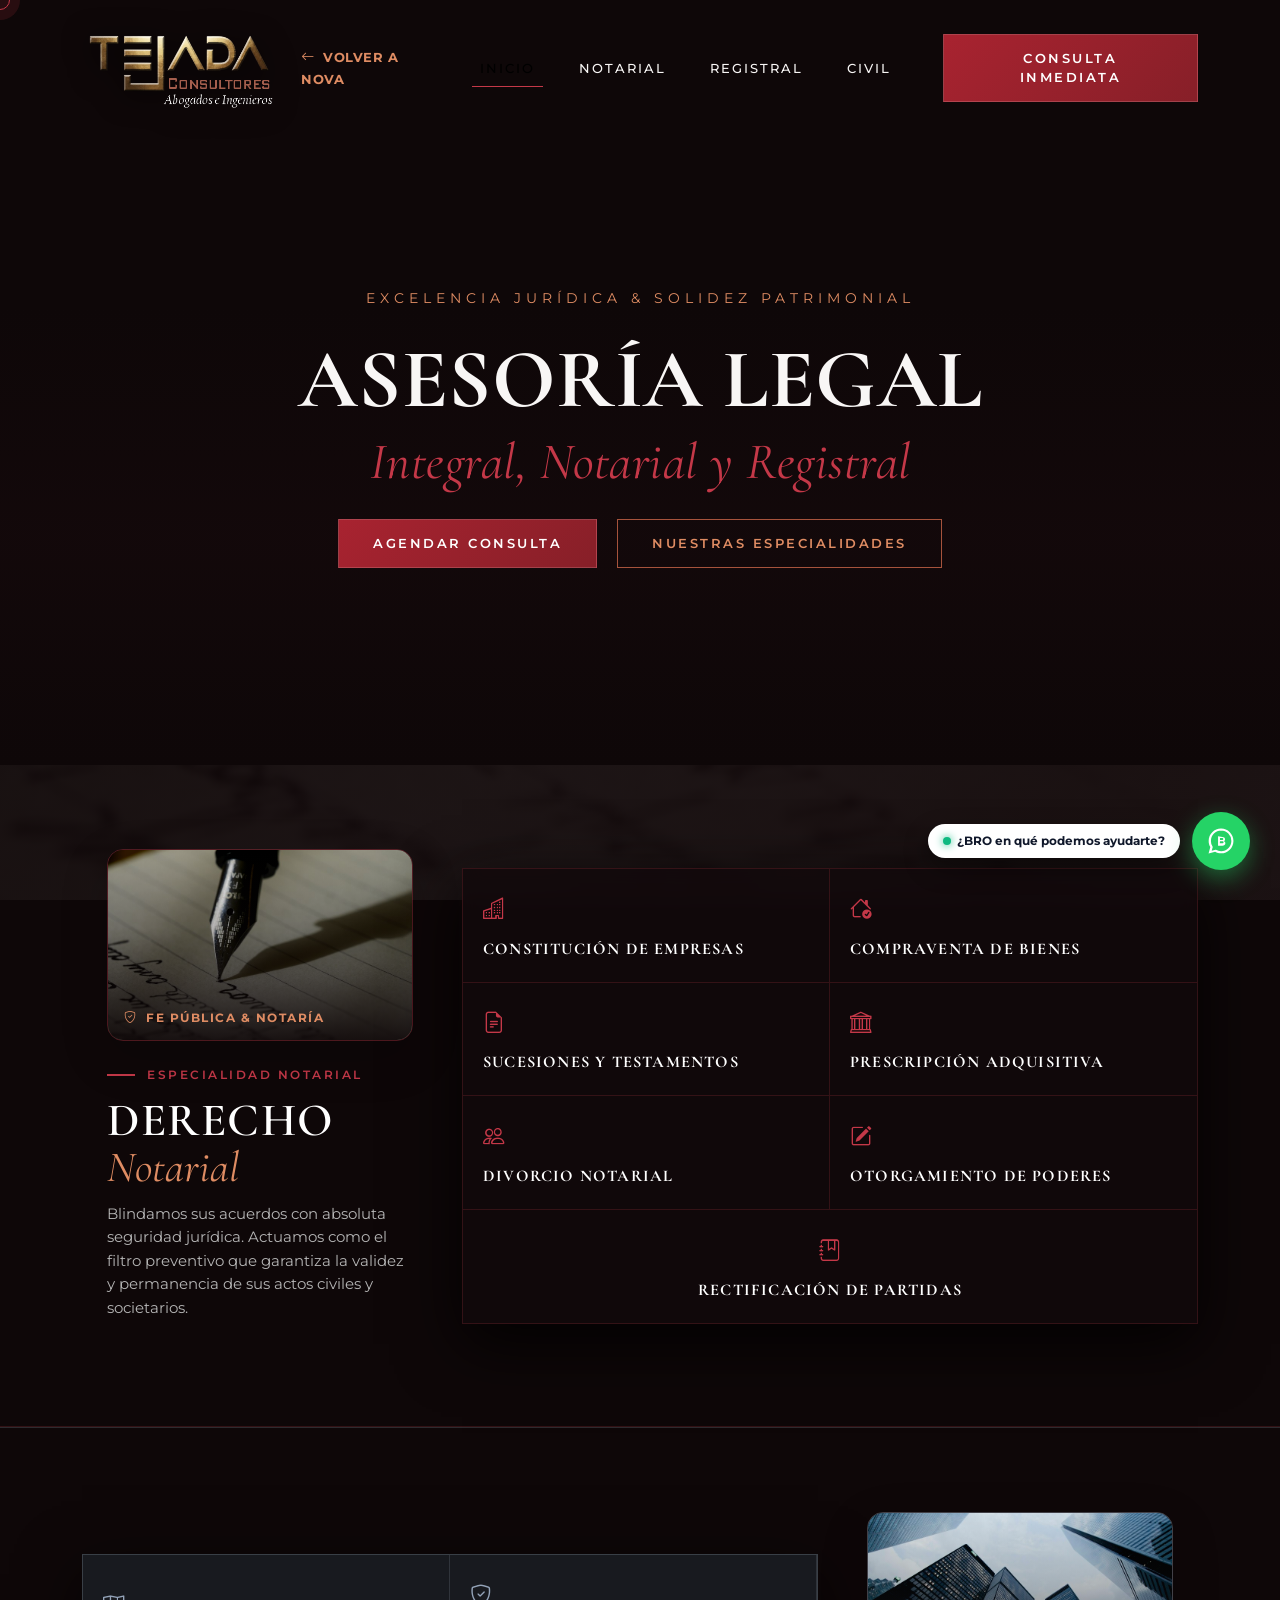
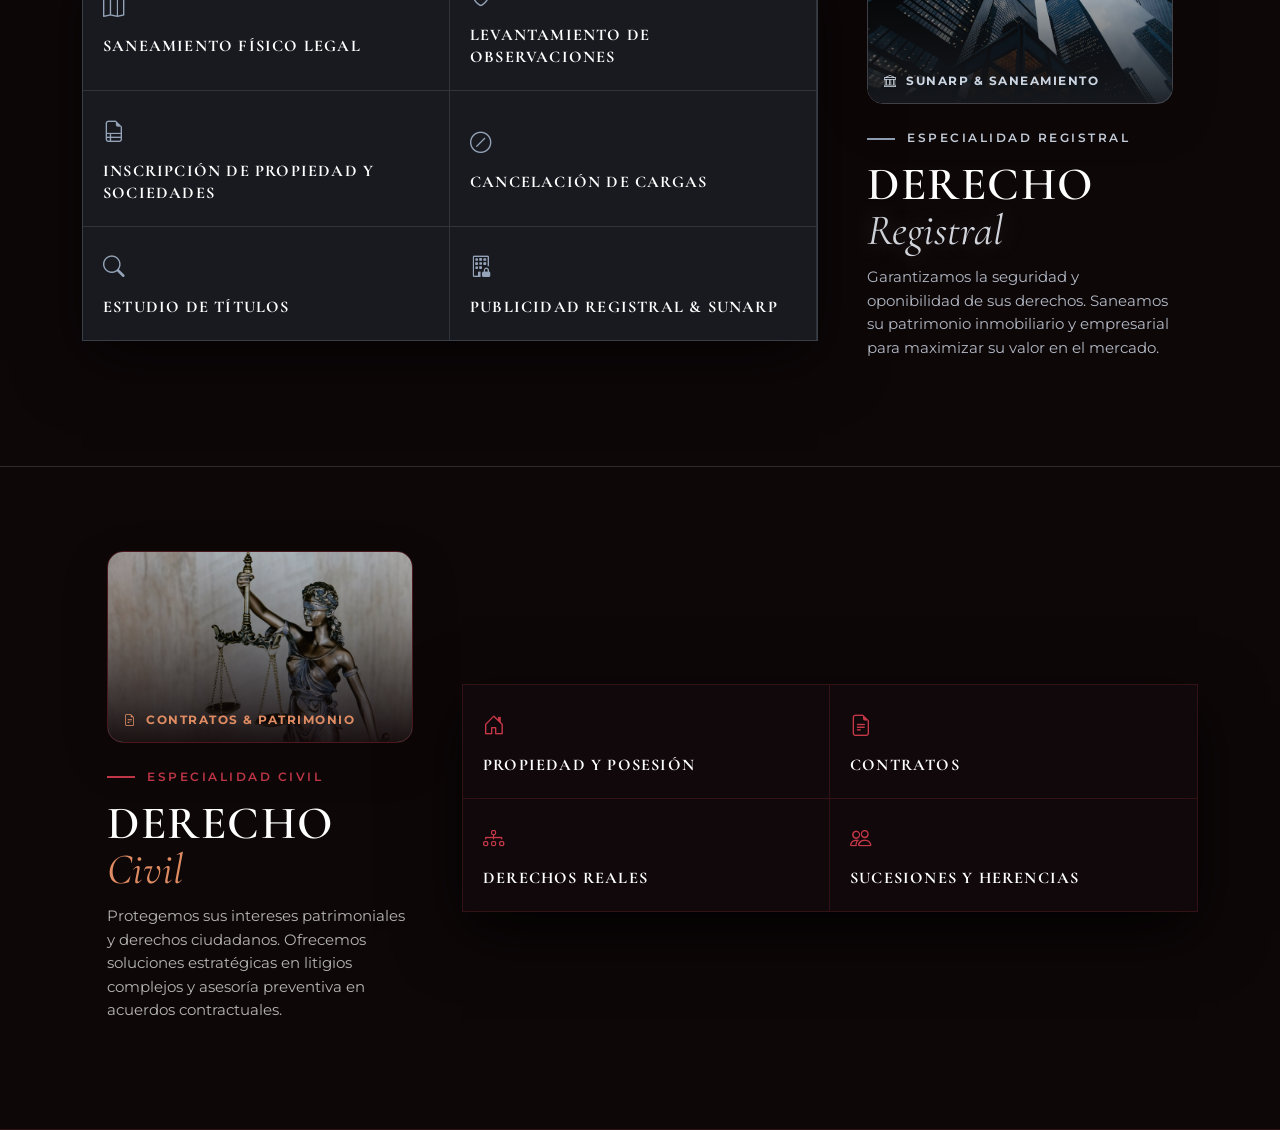
<file: asesoria-legal.html>
<!DOCTYPE html>
<html lang="es">

<head>
    <meta charset="UTF-8">
    <meta name="viewport" content="width=device-width, initial-scale=1.0">
    <meta name="description"
        content="Asesoría Legal Integral - Especialistas en Derecho Notarial, Derecho Registral y Derecho Civil. Seguridad jurídica, saneamiento y protección patrimonial.">
    <title>M | Asesoría Legal Integral - Notarial, Registral y Civil</title>

    <!-- Favicon con Logo Hexagonal M -->
    <link rel="icon" type="image/svg+xml" href="assets/logo.svg">

    <!-- Fuentes Oficiales AUREOLE (Cormorant Garamond, Montserrat, Cinzel) -->
    <link rel="preconnect" href="https://fonts.googleapis.com">
    <link rel="preconnect" href="https://fonts.gstatic.com" crossorigin>
    <link
        href="https://fonts.googleapis.com/css2?family=Cinzel:wght@600;700;900&family=Cormorant+Garamond:ital,wght@0,400;0,500;0,600;0,700;1,400;1,600&family=Montserrat:wght@300;400;500;600;700&display=swap"
        rel="stylesheet">

    <!-- Bootstrap 5.3 Grid & Utilities -->
    <link rel="stylesheet" href="https://cdn.jsdelivr.net/npm/bootstrap@5.3.8/dist/css/bootstrap.min.css">
    <!-- Bootstrap Icons -->
    <link rel="stylesheet" href="https://cdn.jsdelivr.net/npm/bootstrap-icons@1.11.2/font/bootstrap-icons.css">

    <!-- Hoja de Estilos AUREOLE -->
    <link rel="stylesheet" href="styles.css">
</head>

<body>

    <!-- ==========================================
          PRELOADER CON LOGOTIPO ASESORÍA LEGAL INTEGRAL
         ========================================== -->
    <div class="preloader" id="preloader">
        <div class="preloader-logo" style="width: auto; height: auto;">
            <img src="assets/logo-asesoria-legal-integral.png" alt="Asesoría Legal Integral"
                style="max-height: 110px; width: auto; object-fit: contain; filter: drop-shadow(0 4px 15px rgba(0,0,0,0.8));">
        </div>
        <div class="preloader-spinner"></div>
        <p class="preloader-text">ASESORÍA LEGAL INTEGRAL</p>
    </div>

    <!-- ==========================================
         NAVBAR CON LOGOTIPO OFICIAL ASESORÍA LEGAL INTEGRAL
         ========================================== -->
    <nav class="navbar navbar-expand-lg">
        <div class="container navbar-container">

            <!-- LOGOTIPO EN LA PARTE SUPERIOR: ASESORÍA LEGAL INTEGRAL (+30% de tamaño) -->
            <a class="navbar-brand d-flex align-items-center" href="#inicio" aria-label="Inicio">
                <img src="assets/logo-asesoria-legal-integral.png" alt="Asesoría Legal Integral" class="img-fluid"
                    style="height: 82px; max-height: 91px; width: auto; object-fit: contain; filter: drop-shadow(0 4px 14px rgba(0,0,0,0.8));">
            </a>

            <!-- Botón Hamburguesa Móvil -->
            <button class="navbar-toggler" id="navbarToggler" type="button" aria-label="Toggle navigation">
                <span></span>
                <span></span>
                <span></span>
            </button>

            <!-- MENÚ: RETORNO A NOVA, INICIO, NOTARIAL, REGISTRAL, CIVIL -->
            <ul class="navbar-nav ms-auto align-items-center">
                <li class="nav-item">
                    <a class="nav-link" href="index.html"
                        style="color: #df8c63; font-weight: 700; letter-spacing: 0.5px;">
                        <i class="bi bi-arrow-left me-1"></i> VOLVER A NOVA
                    </a>
                </li>
                <li class="nav-item">
                    <a class="nav-link active" href="#inicio">INICIO</a>
                </li>
                <li class="nav-item">
                    <a class="nav-link" href="#seccion-notarial">NOTARIAL</a>
                </li>
                <li class="nav-item">
                    <a class="nav-link" href="#seccion-registral">REGISTRAL</a>
                </li>
                <li class="nav-item">
                    <a class="nav-link" href="#seccion-civil">CIVIL</a>
                </li>
                <li class="nav-item ms-lg-3">
                    <a href="https://wa.me/51948301540?text=Hola,%20solicito%20asesor%C3%ADa%20legal%20inmediata."
                        target="_blank" rel="noopener noreferrer" class="btn btn-primary">CONSULTA INMEDIATA</a>
                </li>
            </ul>

        </div>
    </nav>

    <!-- Menú Drawer Móvil -->
    <div class="mobile-menu-drawer" id="mobileMenuDrawer">
        <button class="mobile-close-btn" id="mobileCloseBtn">&times;</button>
        <a href="index.html" class="mobile-nav-link" style="color: #df8c63; font-weight: 700;"><i
                class="bi bi-arrow-left me-1"></i> VOLVER A AGENCIA NOVA</a>
        <a href="#inicio" class="mobile-nav-link">INICIO</a>
        <a href="#seccion-notarial" class="mobile-nav-link">NOTARIAL</a>
        <a href="#seccion-registral" class="mobile-nav-link">REGISTRAL</a>
        <a href="#seccion-civil" class="mobile-nav-link">CIVIL</a>
        <a href="https://wa.me/51948301540?text=Hola,%20solicito%20asesor%C3%ADa%20legal%20inmediata." target="_blank"
            rel="noopener noreferrer" class="btn btn-primary mt-3">CONSULTA INMEDIATA</a>
    </div>

    <!-- ==========================================
         FONDO EXTENDIDO: PRIMERA Y SEGUNDA SECCIÓN
         (Hero Principal + Nuestras Especialidades)
         ========================================== -->
    <div class="hero-specialties-wrap">

        <!-- ==========================================
             HERO SECTION AUREOLE (#inicio)
             ========================================== -->
        <section class="hero" id="inicio">
            <div class="hero-content">
                <p class="hero-subtitle">Excelencia Jurídica &amp; Solidez Patrimonial</p>
                <h1 class="hero-title">
                    ASESORÍA LEGAL
                    <span>Integral, Notarial y Registral</span>
                </h1>
                <div class="hero-buttons">
                    <a href="https://wa.me/51948301540?text=Hola,%20solicito%20asesor%C3%ADa%20legal%20integral."
                        target="_blank" rel="noopener noreferrer" class="btn btn-primary">Agendar Consulta</a>
                    <a href="#especialidades" class="btn btn-outline">Nuestras Especialidades</a>
                </div>
            </div>
        </section>

    </div>

    <!-- ==========================================
         DETALLE 1: ESPECIALIDAD NOTARIAL (#seccion-notarial)
         ========================================== -->
    <section class="detail-section notarial-section" id="seccion-notarial">
        <div class="container">
            <div class="row align-items-center">

                <!-- Columna Izquierda: Introducción y Título con Imagen de Fondo Transparente -->
                <div class="col-lg-5 col-xl-4 mb-5 mb-lg-0">
                    <div class="detail-intro-col">
                        <!-- Imagen representativa de Derecho Notarial con fondo transparente -->
                        <div class="specialty-intro-image mb-4 rounded-4 overflow-hidden shadow-lg"
                            style="position: relative; border: 1px solid rgba(196,56,72,0.35); max-width: 360px;">
                            <img src="assets/notarial.jpg"
                                onerror="if(!this.dataset.t){this.dataset.t=1;this.src='notarial.jpg';}"
                                alt="Derecho Notarial" class="w-100 d-block"
                                style="height: 190px; object-fit: cover; filter: brightness(0.9) contrast(1.1);">
                            <div
                                style="position: absolute; inset: 0; background: linear-gradient(to top, rgba(14,7,8,0.92) 0%, rgba(14,7,8,0.25) 60%, transparent 100%);">
                            </div>
                            <span
                                style="position: absolute; bottom: 12px; left: 16px; font-size: 0.75rem; font-weight: 700; letter-spacing: 1.5px; text-transform: uppercase; color: #df8c63;">
                                <i class="bi bi-shield-check me-1"></i> Fe Pública &amp; Notaría
                            </span>
                        </div>

                        <div class="detail-label-wrap">
                            <span class="detail-label-line"></span>
                            <span class="detail-label">ESPECIALIDAD NOTARIAL</span>
                        </div>
                        <h2 class="detail-title">
                            DERECHO
                            <span class="detail-title-italic">Notarial</span>
                        </h2>
                        <p class="detail-desc">
                            Blindamos sus acuerdos con absoluta seguridad jurídica. Actuamos como el filtro preventivo
                            que garantiza la validez y permanencia de sus actos civiles y societarios.
                        </p>
                    </div>
                </div>

                <!-- Columna Derecha: Matriz de 7 Cuadros de Servicios Notariales -->
                <div class="col-lg-7 col-xl-8">
                    <div class="service-matrix grid-7">

                        <!-- 1. Constitución de Empresas -->
                        <div class="service-matrix-item">
                            <i class="bi bi-buildings service-matrix-icon"></i>
                            <h4 class="service-matrix-title">CONSTITUCIÓN DE EMPRESAS</h4>
                        </div>

                        <!-- 2. Compraventa de Bienes -->
                        <div class="service-matrix-item">
                            <i class="bi bi-house-check service-matrix-icon"></i>
                            <h4 class="service-matrix-title">COMPRAVENTA DE BIENES</h4>
                        </div>

                        <!-- 3. Sucesiones y Testamentos -->
                        <div class="service-matrix-item">
                            <i class="bi bi-file-earmark-text service-matrix-icon"></i>
                            <h4 class="service-matrix-title">SUCESIONES Y TESTAMENTOS</h4>
                        </div>

                        <!-- 4. Prescripción Adquisitiva -->
                        <div class="service-matrix-item">
                            <i class="bi bi-bank service-matrix-icon"></i>
                            <h4 class="service-matrix-title">PRESCRIPCIÓN ADQUISITIVA</h4>
                        </div>

                        <!-- 5. Divorcio Notarial -->
                        <div class="service-matrix-item">
                            <i class="bi bi-people service-matrix-icon"></i>
                            <h4 class="service-matrix-title">DIVORCIO NOTARIAL</h4>
                        </div>

                        <!-- 6. Otorgamiento de Poderes -->
                        <div class="service-matrix-item">
                            <i class="bi bi-pencil-square service-matrix-icon"></i>
                            <h4 class="service-matrix-title">OTORGAMIENTO DE PODERES</h4>
                        </div>

                        <!-- 7. Rectificación de Partidas -->
                        <div class="service-matrix-item">
                            <i class="bi bi-journal-bookmark service-matrix-icon"></i>
                            <h4 class="service-matrix-title">RECTIFICACIÓN DE PARTIDAS</h4>
                        </div>

                    </div>
                </div>

            </div>
        </div>
    </section>

    <!-- ==========================================
         DETALLE 2: ESPECIALIDAD REGISTRAL (#seccion-registral)
         Tonalidad Gris Semi Oscuro / Titanio
         ========================================== -->
    <section class="detail-section registral-section" id="seccion-registral">
        <div class="container">
            <div class="row align-items-center">

                <!-- Columna Izquierda: Matriz de 6 Cuadros de Servicios Registrales (SUNARP) -->
                <div class="col-lg-7 col-xl-8 order-2 order-lg-1">
                    <div class="service-matrix grid-6">

                        <!-- 1. Saneamiento Físico Legal -->
                        <div class="service-matrix-item">
                            <i class="bi bi-map service-matrix-icon"></i>
                            <h4 class="service-matrix-title">SANEAMIENTO FÍSICO LEGAL</h4>
                        </div>

                        <!-- 2. Levantamiento de Observaciones -->
                        <div class="service-matrix-item">
                            <i class="bi bi-shield-check service-matrix-icon"></i>
                            <h4 class="service-matrix-title">LEVANTAMIENTO DE OBSERVACIONES</h4>
                        </div>

                        <!-- 3. Inscripción de Propiedad y Sociedades -->
                        <div class="service-matrix-item">
                            <i class="bi bi-file-earmark-ruled service-matrix-icon"></i>
                            <h4 class="service-matrix-title">INSCRIPCIÓN DE PROPIEDAD Y SOCIEDADES</h4>
                        </div>

                        <!-- 4. Cancelación de Cargas -->
                        <div class="service-matrix-item">
                            <i class="bi bi-slash-circle service-matrix-icon"></i>
                            <h4 class="service-matrix-title">CANCELACIÓN DE CARGAS</h4>
                        </div>

                        <!-- 5. Estudio de Títulos -->
                        <div class="service-matrix-item">
                            <i class="bi bi-search service-matrix-icon"></i>
                            <h4 class="service-matrix-title">ESTUDIO DE TÍTULOS</h4>
                        </div>

                        <!-- 6. Publicidad y Calificación SUNARP -->
                        <div class="service-matrix-item">
                            <i class="bi bi-building-lock service-matrix-icon"></i>
                            <h4 class="service-matrix-title">PUBLICIDAD REGISTRAL &amp; SUNARP</h4>
                        </div>

                    </div>
                </div>

                <!-- Columna Derecha: Introducción y Título -->
                <div class="col-lg-5 col-xl-4 mb-5 mb-lg-0 order-1 order-lg-2">
                    <div class="detail-intro-col">
                        <!-- Imagen representativa de Derecho Registral con fondo transparente -->
                        <div class="specialty-intro-image mb-4 rounded-4 overflow-hidden shadow-lg"
                            style="position: relative; border: 1px solid rgba(160,172,188,0.35); max-width: 360px;">
                            <img src="assets/registral.jpg"
                                onerror="if(!this.dataset.t){this.dataset.t=1;this.src='registral.jpg';}"
                                alt="Derecho Registral" class="w-100 d-block"
                                style="height: 190px; object-fit: cover; filter: brightness(0.9) contrast(1.1);">
                            <div
                                style="position: absolute; inset: 0; background: linear-gradient(to top, rgba(22,25,30,0.92) 0%, rgba(22,25,30,0.25) 60%, transparent 100%);">
                            </div>
                            <span
                                style="position: absolute; bottom: 12px; left: 16px; font-size: 0.75rem; font-weight: 700; letter-spacing: 1.5px; text-transform: uppercase; color: #cbd5e1;">
                                <i class="bi bi-bank me-1"></i> SUNARP &amp; Saneamiento
                            </span>
                        </div>

                        <div class="detail-label-wrap">
                            <span class="detail-label-line"></span>
                            <span class="detail-label">ESPECIALIDAD REGISTRAL</span>
                        </div>
                        <h2 class="detail-title">
                            DERECHO
                            <span class="detail-title-italic">Registral</span>
                        </h2>
                        <p class="detail-desc">
                            Garantizamos la seguridad y oponibilidad de sus derechos. Saneamos su patrimonio
                            inmobiliario y empresarial para maximizar su valor en el mercado.
                        </p>
                    </div>
                </div>

            </div>
        </div>
    </section>

    <!-- ==========================================
         DETALLE 3: ESPECIALIDAD CIVIL (#seccion-civil)
         ========================================== -->
    <section class="detail-section civil-section" id="seccion-civil">
        <div class="container">
            <div class="row align-items-center">

                <!-- Columna Izquierda: Introducción y Título -->
                <div class="col-lg-5 col-xl-4 mb-5 mb-lg-0">
                    <div class="detail-intro-col">
                        <!-- Imagen representativa de Derecho Civil con fondo transparente -->
                        <div class="specialty-intro-image mb-4 rounded-4 overflow-hidden shadow-lg"
                            style="position: relative; border: 1px solid rgba(196,56,72,0.35); max-width: 360px;">
                            <img src="assets/civil.jpg"
                                onerror="if(!this.dataset.t){this.dataset.t=1;this.src='civil.jpg';}"
                                alt="Derecho Civil" class="w-100 d-block"
                                style="height: 190px; object-fit: cover; filter: brightness(0.9) contrast(1.1);">
                            <div
                                style="position: absolute; inset: 0; background: linear-gradient(to top, rgba(16,7,8,0.92) 0%, rgba(16,7,8,0.25) 60%, transparent 100%);">
                            </div>
                            <span
                                style="position: absolute; bottom: 12px; left: 16px; font-size: 0.75rem; font-weight: 700; letter-spacing: 1.5px; text-transform: uppercase; color: #df8c63;">
                                <i class="bi bi-file-earmark-text me-1"></i> Contratos &amp; Patrimonio
                            </span>
                        </div>

                        <div class="detail-label-wrap">
                            <span class="detail-label-line"></span>
                            <span class="detail-label">ESPECIALIDAD CIVIL</span>
                        </div>
                        <h2 class="detail-title">
                            DERECHO
                            <span class="detail-title-italic">Civil</span>
                        </h2>
                        <p class="detail-desc">
                            Protegemos sus intereses patrimoniales y derechos ciudadanos. Ofrecemos soluciones
                            estratégicas en litigios complejos y asesoría preventiva en acuerdos contractuales.
                        </p>
                    </div>
                </div>

                <!-- Columna Derecha: Matriz de 4 Cuadros de Servicios Civiles (2x2) -->
                <div class="col-lg-7 col-xl-8">
                    <div class="service-matrix grid-4">

                        <!-- 1. Propiedad y Posesión -->
                        <div class="service-matrix-item">
                            <i class="bi bi-house-door service-matrix-icon"></i>
                            <h4 class="service-matrix-title">PROPIEDAD Y POSESIÓN</h4>
                        </div>

                        <!-- 2. Contratos -->
                        <div class="service-matrix-item">
                            <i class="bi bi-file-earmark-text service-matrix-icon"></i>
                            <h4 class="service-matrix-title">CONTRATOS</h4>
                        </div>

                        <!-- 3. Derechos Reales -->
                        <div class="service-matrix-item">
                            <i class="bi bi-diagram-3 service-matrix-icon"></i>
                            <h4 class="service-matrix-title">DERECHOS REALES</h4>
                        </div>

                        <!-- 4. Sucesiones y Herencias -->
                        <div class="service-matrix-item">
                            <i class="bi bi-people service-matrix-icon"></i>
                            <h4 class="service-matrix-title">SUCESIONES Y HERENCIAS</h4>
                        </div>

                    </div>
                </div>

            </div>
        </div>
    </section>

    <!-- ==========================================
         BOTÓN FLOTANTE DIRECTO A WHATSAPP BUSINESS
         ========================================== -->
    <div class="whatsapp-floating-container">
        <span class="whatsapp-badge-bubble">
            <span class="badge-dot"></span>
            ¿BRO en qué podemos ayudarte?
        </span>
        <a href="https://wa.me/51948301540?text=Hola,%20solicito%20asesor%C3%ADa%20legal%20integral%20en%20materia%20notarial,%20registral%20o%20civil."
            target="_blank" rel="noopener noreferrer" class="whatsapp-float-btn"
            aria-label="Contactar por WhatsApp Business">
            <svg xmlns="http://www.w3.org/2000/svg" viewBox="0 0 24 24" width="30" height="30" fill="#ffffff">
                <path
                    d="M12.04 2c-5.46 0-9.91 4.45-9.91 9.91 0 1.75.46 3.45 1.32 4.95L2.05 22l5.25-1.38c1.45.79 3.08 1.21 4.74 1.21 5.46 0 9.91-4.45 9.91-9.91 0-2.65-1.03-5.14-2.9-7.01A9.816 9.816 0 0 0 12.04 2m.01 1.67c2.2 0 4.26.86 5.82 2.42a8.225 8.225 0 0 1 2.41 5.83c0 4.54-3.7 8.24-8.24 8.24-1.42 0-2.82-.37-4.06-1.07l-.29-.17-3.12.82.83-3.04-.19-.3a8.216 8.216 0 0 1-1.26-4.47c0-4.54 3.7-8.24 8.24-8.24m-2.54 4.58v7.5h3.45c1.45 0 2.39-.75 2.39-1.95 0-.82-.53-1.42-1.32-1.63.63-.25 1.05-.82 1.05-1.55 0-1.12-.89-1.78-2.28-1.78zm1.53 1.34h1.72c.57 0 .93.31.93.75 0 .46-.36.77-.93.77h-1.72zm0 2.58h1.86c.63 0 1.01.32 1.01.8 0 .49-.38.82-1.01.82H11.03z" />
            </svg>
        </a>
    </div>

    <!-- Toast de Notificación -->
    <div class="modal-toast" id="toastAlert" role="alert" aria-live="polite">
        <i class="bi bi-check-circle-fill text-warning fs-4"></i>
        <span id="toastMessage">Consulta recibida correctamente.</span>
    </div>

    <!-- Scripts Bootstrap 5.3 & AUREOLE Custom Script -->
    <script src="https://cdn.jsdelivr.net/npm/bootstrap@5.3.8/dist/js/bootstrap.bundle.min.js"></script>
    <script src="script.js"></script>
</body>

</html>
</file>
<file: styles.css>
/* ==========================================================================
   AUREOLE - LUXURY LEGAL TEMPLATE
   Inspirado en TemplateMonster Demo #566517 (AUREOLE Luxury HTML Template)
   ========================================================================== */

@import url('https://fonts.googleapis.com/css2?family=Cormorant+Garamond:ital,wght@0,400;0,500;0,600;0,700;1,400;1,600&family=Montserrat:wght@300;400;500;600;700&family=Cinzel:wght@600;700;900&display=swap');

:root {
    /* Paleta Ejecutiva: Rojos Profundos & Marrón Caoba (Tonalidades rojas oscuras bajadas un 20%) */
    --color-primary: #0e0708;          /* Fondo base noir con matiz tinto reducido 20% */
    --color-secondary: #14090a;        /* Fondo secundario caoba oscuro reducido */
    --color-tertiary: #1b0d0e;         /* Tarjetas y superficies caoba reducido */
    --color-accent: #c43848;           /* Rojo carmesí / vino tinto vibrante */
    --color-accent-hover: #dc4b5c;     /* Rojo rubí iluminado */
    --color-gold: #c86e50;             /* Tono cálido coñac / caoba para detalles */
    --color-gold-light: #df8c63;       /* Caoba claro / terracota refinada */
    --color-bronze: #a6533c;           /* Marrón cuero / caoba */
    --color-text: #f8f6f5;             /* Blanco marfil cálido */
    --color-text-muted: #a89899;       /* Gris cálido */
    --color-border: rgba(196, 56, 72, 0.20);
    --color-border-hover: rgba(196, 56, 72, 0.45);
    --color-border-brown: rgba(166, 83, 60, 0.25);
    --color-overlay: rgba(14, 7, 8, 0.88);
    
    --font-primary: 'Cormorant Garamond', Georgia, serif;
    --font-secondary: 'Montserrat', -apple-system, sans-serif;
    --font-brand: 'Cinzel', serif;
    
    --transition-smooth: all 0.4s cubic-bezier(0.4, 0, 0.2, 1);
    --transition-fast: all 0.3s ease;
    --shadow-luxury: 0 20px 60px rgba(0, 0, 0, 0.85);
    --shadow-gold: 0 0 30px rgba(196, 56, 72, 0.45);
}

/* Reset & Base */
*, *::before, *::after {
    margin: 0;
    padding: 0;
    box-sizing: border-box;
}

html {
    scroll-behavior: smooth;
    scroll-padding-top: 90px;
}

body {
    font-family: var(--font-secondary);
    background-color: var(--color-primary);
    color: var(--color-text);
    line-height: 1.7;
    overflow-x: hidden;
    -webkit-font-smoothing: antialiased;
}

::selection {
    background-color: var(--color-accent);
    color: var(--color-primary);
}

a {
    color: inherit;
    text-decoration: none;
    transition: var(--transition-fast);
}

img {
    max-width: 100%;
    height: auto;
    display: block;
}

ul {
    list-style: none;
}

/* Typography */
h1, h2, h3, h4, h5, h6 {
    font-family: var(--font-primary);
    font-weight: 600;
    color: var(--color-text);
    letter-spacing: 0.5px;
}

.section-subtitle {
    font-family: var(--font-secondary);
    font-size: 0.85rem;
    letter-spacing: 4px;
    text-transform: uppercase;
    color: var(--color-accent);
    margin-bottom: 0.5rem;
    display: block;
    text-align: center;
}

.section-title {
    font-size: clamp(2.2rem, 4.5vw, 3.8rem);
    text-align: center;
    margin-bottom: 1.5rem;
    color: var(--color-text);
    position: relative;
    display: block;
    width: 100%;
    font-weight: 600;
}

.section-title::after {
    content: '';
    display: block;
    width: 80px;
    height: 2px;
    background: var(--color-accent);
    margin: 1rem auto 0;
}

/* Preloader AUREOLE */
.preloader {
    position: fixed;
    top: 0;
    left: 0;
    width: 100%;
    height: 100%;
    background-color: var(--color-primary);
    z-index: 99999;
    display: flex;
    flex-direction: column;
    justify-content: center;
    align-items: center;
    transition: opacity 0.8s ease, visibility 0.8s ease;
}

.preloader.hidden {
    opacity: 0;
    visibility: hidden;
    pointer-events: none;
}

.preloader-logo {
    width: 90px;
    height: 90px;
    margin-bottom: 25px;
    animation: preloaderPulse 2s infinite ease-in-out;
}

@keyframes preloaderPulse {
    0%, 100% { transform: scale(0.96); opacity: 0.8; }
    50% { transform: scale(1.04); opacity: 1; filter: drop-shadow(0 0 20px rgba(196, 56, 72, 0.6)); }
}

.preloader-spinner {
    width: 44px;
    height: 44px;
    border: 2px solid rgba(196, 56, 72, 0.25);
    border-top-color: var(--color-accent);
    border-radius: 50%;
    animation: preloaderSpin 1s linear infinite;
}

@keyframes preloaderSpin {
    to { transform: rotate(360deg); }
}

.preloader-text {
    font-family: var(--font-primary);
    font-size: 1.3rem;
    letter-spacing: 5px;
    color: var(--color-gold-light);
    margin-top: 15px;
    text-transform: uppercase;
}

/* Custom Cursor (Desktop) */
.cursor {
    width: 20px;
    height: 20px;
    border: 1px solid var(--color-accent);
    border-radius: 50%;
    position: fixed;
    pointer-events: none;
    z-index: 9999;
    transition: transform 0.15s ease, background-color 0.15s ease;
    transform: translate(-50%, -50%);
}

.cursor-follower {
    width: 40px;
    height: 40px;
    background-color: rgba(196, 56, 72, 0.15);
    border-radius: 50%;
    position: fixed;
    pointer-events: none;
    z-index: 9998;
    transition: width 0.3s ease, height 0.3s ease, transform 0.1s ease;
    transform: translate(-50%, -50%);
}

.cursor.hover {
    transform: translate(-50%, -50%) scale(1.5);
    background-color: rgba(196, 56, 72, 0.25);
}

/* Navigation AUREOLE */
.navbar {
    position: fixed;
    top: 0;
    left: 0;
    width: 100%;
    z-index: 1000;
    padding: 22px 0;
    transition: var(--transition-smooth);
    background: transparent;
}

.navbar.scrolled {
    background: rgba(10, 10, 10, 0.96);
    backdrop-filter: blur(20px);
    -webkit-backdrop-filter: blur(20px);
    padding: 14px 0;
    border-bottom: 1px solid var(--color-border);
    box-shadow: 0 10px 30px rgba(0, 0, 0, 0.8);
}

.navbar-container {
    display: flex;
    justify-content: space-between;
    align-items: center;
}

/* Brand con Hexágono 'M' */
.navbar-brand {
    display: inline-flex;
    align-items: center;
    gap: 14px;
    font-family: var(--font-brand);
    font-size: 1.45rem;
    font-weight: 700;
    color: var(--color-text);
    letter-spacing: 2px;
    text-transform: uppercase;
}

.brand-hex-icon {
    width: 52px;
    height: 52px;
    flex-shrink: 0;
    transition: transform 0.4s ease;
    filter: drop-shadow(0 2px 8px rgba(196, 56, 72, 0.5));
}

.navbar-brand:hover .brand-hex-icon {
    transform: rotate(8deg) scale(1.05);
}

.brand-title-text {
    display: flex;
    flex-direction: column;
}

.brand-title-text span {
    font-size: 0.65rem;
    font-family: var(--font-secondary);
    letter-spacing: 3px;
    color: var(--color-accent);
    font-weight: 600;
}

/* Menú de enlaces */
.navbar-nav {
    display: flex;
    align-items: center;
    gap: 28px;
}

@media (max-width: 991px) {
    .navbar-nav {
        display: none;
    }
}

.nav-link {
    font-family: var(--font-secondary);
    font-size: 0.825rem;
    font-weight: 500;
    letter-spacing: 2px;
    text-transform: uppercase;
    color: var(--color-text);
    position: relative;
    padding: 8px 0;
    transition: var(--transition-fast);
}

.nav-link:hover,
.nav-link.active {
    color: var(--color-accent);
}

.nav-link::after {
    content: '';
    position: absolute;
    bottom: 0;
    left: 0;
    width: 100%;
    height: 1px;
    background-color: var(--color-accent);
    transform: scaleX(0);
    transition: var(--transition-fast);
    transform-origin: center;
}

.nav-link:hover::after,
.nav-link.active::after {
    transform: scaleX(1);
}

/* Botones AUREOLE */
.btn {
    font-family: var(--font-secondary);
    font-size: 0.8rem;
    font-weight: 600;
    letter-spacing: 2.5px;
    text-transform: uppercase;
    padding: 14px 34px;
    border-radius: 0;
    border: none;
    position: relative;
    overflow: hidden;
    transition: var(--transition-smooth);
    display: inline-flex;
    align-items: center;
    justify-content: center;
    gap: 10px;
    cursor: pointer;
}

.btn::before {
    content: '';
    position: absolute;
    top: 0;
    left: -100%;
    width: 100%;
    height: 100%;
    background: linear-gradient(90deg, transparent, rgba(255, 255, 255, 0.25), transparent);
    transition: 0.6s;
}

.btn:hover::before {
    left: 100%;
}

.btn-primary {
    background: linear-gradient(135deg, #a82330 0%, #871f28 100%);
    color: #ffffff;
    border: 1px solid rgba(255, 255, 255, 0.15);
}

.btn-primary:hover {
    background: linear-gradient(135deg, #c43848 0%, #9e2430 100%);
    transform: translateY(-2px);
    box-shadow: 0 0 25px rgba(196, 56, 72, 0.5);
    color: #ffffff;
}

.btn-outline {
    background: transparent;
    color: var(--color-gold-light);
    border: 1px solid var(--color-bronze);
}

.btn-outline:hover {
    background: var(--color-bronze);
    color: #ffffff;
    transform: translateY(-2px);
    box-shadow: 0 0 20px rgba(166, 83, 60, 0.45);
}

/* Mobile Toggler */
.navbar-toggler {
    display: none;
    background: transparent;
    border: none;
    cursor: pointer;
    padding: 8px;
    flex-direction: column;
    gap: 6px;
}

.navbar-toggler span {
    display: block;
    width: 28px;
    height: 2px;
    background-color: var(--color-accent);
    transition: var(--transition-fast);
}

@media (max-width: 991px) {
    .navbar-toggler {
        display: flex;
    }
}

.mobile-menu-drawer {
    position: fixed;
    top: 0;
    left: 0;
    width: 100%;
    height: 100vh;
    background: rgba(10, 10, 10, 0.98);
    backdrop-filter: blur(25px);
    z-index: 1050;
    display: none;
    flex-direction: column;
    justify-content: center;
    align-items: center;
    gap: 24px;
}

.mobile-menu-drawer.active {
    display: flex;
}

.mobile-close-btn {
    position: absolute;
    top: 30px;
    right: 30px;
    background: none;
    border: none;
    color: var(--color-accent);
    font-size: 2rem;
    cursor: pointer;
}

.mobile-nav-link {
    font-family: var(--font-primary);
    font-size: 1.8rem;
    color: var(--color-text);
    letter-spacing: 2px;
}

.mobile-nav-link:hover {
    color: var(--color-accent);
}

/* ==========================================
   FONDO EXTENDIDO: PRIMERA Y SEGUNDA SECCIÓN
   El fondo de la primera sección cubre también la segunda sección
   ========================================== */
.hero-specialties-wrap {
    position: relative;
    background: 
        linear-gradient(
            180deg, 
            rgba(14, 7, 8, 0.60) 0%, 
            rgba(14, 7, 8, 0.70) 40%, 
            rgba(20, 9, 11, 0.76) 70%, 
            #0e0708 100%
        ),
        url('https://images.unsplash.com/photo-1589829545856-d10d557cf95f?q=80&w=1920&auto=format&fit=crop') center top / cover no-repeat;
    overflow: hidden;
}

/* Primera Sección (Hero) */
.hero {
    min-height: 85vh;
    position: relative;
    display: flex;
    align-items: center;
    justify-content: center;
    padding: 140px 20px 50px;
    text-align: center;
    background: transparent;
}

.hero-bg {
    display: none;
}

.hero-content {
    position: relative;
    z-index: 2;
    max-width: 920px;
    margin: 0 auto;
}

.hero-subtitle {
    font-size: 0.85rem;
    letter-spacing: 5px;
    text-transform: uppercase;
    color: var(--color-gold-light);
    margin-bottom: 1.5rem;
    display: block;
}

.hero-title {
    font-size: clamp(2.8rem, 6.5vw, 5.5rem);
    line-height: 1.1;
    margin-bottom: 1.8rem;
    font-weight: 700;
}

.hero-title span {
    display: block;
    font-style: italic;
    font-weight: 400;
    color: var(--color-accent);
    font-size: clamp(1.8rem, 4vw, 3.2rem);
    margin-top: 0.5rem;
}

.hero-text {
    font-size: 1.1rem;
    color: #cccccc;
    max-width: 680px;
    margin: 0 auto 2.5rem;
    line-height: 1.8;
}

.hero-buttons {
    display: flex;
    gap: 20px;
    justify-content: center;
    flex-wrap: wrap;
}

/* Scroll Indicator AUREOLE */
.scroll-indicator {
    position: absolute;
    bottom: 20px;
    left: 50%;
    transform: translateX(-50%);
    display: flex;
    flex-direction: column;
    align-items: center;
    gap: 10px;
    z-index: 2;
    color: var(--color-accent);
    font-size: 0.75rem;
    letter-spacing: 3px;
    text-transform: uppercase;
}

.scroll-line {
    width: 1px;
    height: 45px;
    background: linear-gradient(to bottom, var(--color-accent), transparent);
    animation: scrollAnim 2s infinite ease-in-out;
}

@keyframes scrollAnim {
    0% { transform: scaleY(0); transform-origin: top; }
    50% { transform: scaleY(1); transform-origin: top; }
    50.1% { transform: scaleY(1); transform-origin: bottom; }
    100% { transform: scaleY(0); transform-origin: bottom; }
}

/* Section Spacing */
section {
    padding: 100px 0;
    position: relative;
}

/* Segunda Sección (Los 3 Cuadros de Especialidad sobre el mismo fondo extendido) */
.specialties-section {
    background-color: transparent;
    border-top: none;
    border-bottom: 1px solid var(--color-border);
    padding: 30px 0 110px;
    position: relative;
    z-index: 2;
}

.specialty-card {
    position: relative;
    overflow: hidden;
    height: 460px;
    margin-bottom: 30px;
    border: 1px solid var(--color-border);
    transition: var(--transition-smooth);
}

.specialty-card img {
    width: 100%;
    height: 100%;
    object-fit: cover;
    transition: transform 0.8s ease;
}

.specialty-overlay {
    position: absolute;
    bottom: 0;
    left: 0;
    width: 100%;
    padding: 35px 25px;
    background: linear-gradient(to top, rgba(10, 10, 10, 0.95) 0%, rgba(10, 10, 10, 0.7) 60%, transparent 100%);
    transition: var(--transition-smooth);
}

.specialty-tag {
    font-size: 0.75rem;
    letter-spacing: 2px;
    text-transform: uppercase;
    color: var(--color-accent);
    margin-bottom: 8px;
    display: block;
}

.specialty-title {
    font-size: 1.85rem;
    margin-bottom: 12px;
    color: var(--color-text);
}

.specialty-desc {
    font-size: 0.9rem;
    color: #bbbbbb;
    line-height: 1.6;
    margin-bottom: 0;
}

.specialty-card:hover {
    border-color: var(--color-accent);
    box-shadow: var(--shadow-luxury);
    transform: translateY(-5px);
}

.specialty-card:hover img {
    transform: scale(1.08);
}

.specialty-card:hover .specialty-overlay {
    background: linear-gradient(to top, rgba(10, 10, 10, 0.98) 0%, rgba(10, 10, 10, 0.82) 75%, transparent 100%);
}

/* ==========================================
   SECCIONES DE DESGLOSE DETALLADO
   (DERECHO NOTARIAL, REGISTRAL Y CIVIL)
   Integradas al estilo AUREOLE Luxury
   ========================================== */

.detail-section {
    padding: 70px 0; /* Altura ajustada 30% menos (antes 100px) */
    position: relative;
    border-bottom: 1px solid var(--color-border);
}

/* Fondos temáticos con imágenes de especialidad y overlay transparente */
.notarial-section {
    background-color: #0e0708;
    background-image: linear-gradient(135deg, rgba(14, 7, 8, 0.90) 0%, rgba(20, 10, 12, 0.94) 100%), url('assets/notarial.jpg');
    background-size: cover;
    background-position: center;
    background-attachment: fixed;
}

.registral-section {
    background-color: #1e2025;
    background-image: linear-gradient(135deg, rgba(22, 25, 30, 0.90) 0%, rgba(15, 17, 21, 0.94) 100%), url('assets/registral.jpg');
    background-size: cover;
    background-position: center;
    background-attachment: fixed;
    border-top: 1px solid rgba(160, 172, 188, 0.22);
    border-bottom: 1px solid rgba(160, 172, 188, 0.22);
}

.civil-section {
    background-color: #100708;
    background-image: linear-gradient(135deg, rgba(16, 7, 8, 0.90) 0%, rgba(22, 11, 14, 0.94) 100%), url('assets/civil.jpg');
    background-size: cover;
    background-position: center;
    background-attachment: fixed;
}

/* Columna de Título e Introducción */
.detail-intro-col {
    display: flex;
    flex-direction: column;
    justify-content: center;
    padding: 14px 25px;
}

.detail-label-wrap {
    display: flex;
    align-items: center;
    gap: 12px;
    margin-bottom: 12px;
}

.detail-label-line {
    width: 28px;
    height: 2px;
    background: var(--color-accent);
    display: inline-block;
}

.detail-label {
    font-family: var(--font-secondary);
    font-size: 0.74rem;
    font-weight: 600;
    letter-spacing: 2.5px;
    text-transform: uppercase;
    color: var(--color-accent);
}

.detail-title {
    font-family: var(--font-primary);
    font-size: 2.9rem; /* Proporcionalmente 30% menor (antes 3.8rem) */
    font-weight: 600;
    color: #ffffff;
    line-height: 1;
    margin-bottom: 14px;
    letter-spacing: 1.5px;
}

.detail-title-italic {
    display: block;
    font-family: var(--font-primary);
    font-style: italic;
    font-weight: 400;
    color: var(--color-gold-light);
    font-size: 2.7rem; /* Reducido de 3.6rem */
    letter-spacing: 0px;
    margin-top: 2px;
}

.detail-desc {
    font-size: 0.92rem;
    color: #b5b5b5;
    line-height: 1.6;
    margin-bottom: 22px;
    max-width: 440px;
}

/* Indicadores / Métricas inferiores */
.detail-indicators {
    display: flex;
    align-items: center;
    gap: 22px;
    margin-bottom: 24px;
    padding-top: 14px;
    border-top: 1px solid var(--color-border);
    max-width: 420px;
}

.indicator-item {
    display: flex;
    flex-direction: column;
}

.indicator-num {
    font-family: var(--font-primary);
    font-size: 1.15rem;
    color: var(--color-accent);
    font-weight: 600;
    margin-bottom: 2px;
}

.indicator-title {
    font-family: var(--font-secondary);
    font-size: 0.74rem;
    font-weight: 700;
    letter-spacing: 2px;
    text-transform: uppercase;
    color: #e0e0e0;
}

.indicator-sub {
    font-size: 0.72rem;
    letter-spacing: 1px;
    color: var(--color-text-muted);
}

.indicator-sep {
    width: 1px;
    height: 35px;
    background: var(--color-border);
}

/* Botón CTA con círculo e ícono */
.detail-cta {
    display: inline-flex;
    align-items: center;
    gap: 16px;
    font-family: var(--font-secondary);
    font-size: 0.82rem;
    font-weight: 600;
    letter-spacing: 2.5px;
    text-transform: uppercase;
    color: #ffffff;
    text-decoration: none;
    transition: var(--transition-fast);
    width: fit-content;
}

.detail-cta:hover {
    color: var(--color-accent);
}

.detail-cta-circle {
    width: 46px;
    height: 46px;
    border-radius: 50%;
    border: 1px solid var(--color-border);
    display: flex;
    align-items: center;
    justify-content: center;
    color: var(--color-accent);
    font-size: 1.15rem;
    background: rgba(196, 56, 72, 0.12);
    transition: var(--transition-smooth);
}

.detail-cta:hover .detail-cta-circle {
    background: var(--color-accent);
    border-color: var(--color-accent);
    color: #ffffff;
    transform: translateX(5px);
    box-shadow: 0 0 15px rgba(196, 56, 72, 0.5);
}

/* ==========================================
   MATRIZ DE SERVICIOS (GRID DE CUADROS)
   Fiel a la estructura de la imagen de referencia
   ========================================== */
.service-matrix {
    display: grid;
    grid-template-columns: repeat(2, 1fr);
    background: rgba(18, 9, 11, 0.82);
    border: 1px solid var(--color-border);
    box-shadow: var(--shadow-luxury);
    backdrop-filter: blur(10px);
}

.service-matrix-item {
    padding: 22px 20px;
    border-bottom: 1px solid rgba(196, 56, 72, 0.2);
    border-right: 1px solid rgba(196, 56, 72, 0.2);
    transition: var(--transition-smooth);
    position: relative;
    background: transparent;
    display: flex;
    flex-direction: column;
    justify-content: center;
    min-height: 96px;
}

.service-matrix-item:nth-child(2n) {
    border-right: none;
}

/* Remover borde inferior de las últimas filas según la cantidad de items */
.service-matrix.grid-8 .service-matrix-item:nth-last-child(-n+2),
.service-matrix.grid-6 .service-matrix-item:nth-last-child(-n+2),
.service-matrix.grid-4 .service-matrix-item:nth-last-child(-n+2) {
    border-bottom: none;
}

.service-matrix.grid-7 .service-matrix-item:last-child {
    grid-column: 1 / -1;
    border-right: none;
    border-bottom: none;
    text-align: center;
}

.service-matrix-item:hover {
    background: rgba(196, 56, 72, 0.05);
    border-color: rgba(196, 56, 72, 0.35);
}

.service-matrix-icon {
    font-size: 1.35rem; /* Reducido de 1.65rem */
    color: var(--color-accent);
    margin-bottom: 10px; /* Reducido de 16px */
    display: inline-block;
    transition: transform 0.3s ease, color 0.3s ease;
}

.service-matrix-item:hover .service-matrix-icon {
    transform: translateY(-3px) scale(1.1);
    color: var(--color-gold-light);
}

.service-matrix-title {
    font-family: var(--font-primary);
    font-size: 1.02rem;
    font-weight: 700;
    letter-spacing: 1.2px;
    text-transform: uppercase;
    color: #ffffff;
    margin-bottom: 0;
    line-height: 1.35;
    transition: color 0.3s ease;
}

.service-matrix-item:hover .service-matrix-title {
    color: var(--color-gold-light);
}

.service-matrix-desc {
    font-size: 0.82rem; /* Ajustado de 0.86rem */
    color: #a3a3a3;
    line-height: 1.5;
    margin-bottom: 0;
}

/* Celda destacada de cierre / atención inmediata */
.service-matrix-item.service-matrix-highlight {
    background: rgba(166, 83, 60, 0.12);
    display: flex;
    flex-direction: column;
    justify-content: center;
}

.service-matrix-item.service-matrix-highlight:hover {
    background: rgba(166, 83, 60, 0.22);
}

/* Enlace dentro de tarjeta */
.service-item-link {
    display: inline-flex;
    align-items: center;
    gap: 6px;
    font-size: 0.75rem;
    letter-spacing: 1.5px;
    text-transform: uppercase;
    color: var(--color-gold-light);
    text-decoration: none;
    margin-top: 12px;
    font-weight: 600;
}

.service-item-link:hover {
    color: #ffffff;
}

/* ==========================================
   SECCIÓN DERECHO REGISTRAL: TONALIDAD GRISES SEMI OSCUROS
   Gris grafito, pizarra y titanio con detalles en plata y acero
   ========================================== */
.registral-section .detail-label-line {
    background: #94a3b8;
}

.registral-section .detail-label {
    color: #cbd5e1;
}

.registral-section .detail-title {
    color: #ffffff;
}

.registral-section .detail-title-italic {
    color: #d1d5db;
    text-shadow: 0 0 25px rgba(226, 232, 240, 0.25);
}

.registral-section .detail-desc {
    color: #b2b9c5;
}

.registral-section .detail-indicators {
    border-top: 1px solid rgba(160, 172, 188, 0.25);
}

.registral-section .indicator-num {
    color: #e2e8f0;
}

.registral-section .indicator-title {
    color: #cbd5e1;
}

.registral-section .indicator-sub {
    color: #94a3b8;
}

.registral-section .indicator-sep {
    background: rgba(160, 172, 188, 0.3);
}

.registral-section .detail-cta {
    color: #ffffff;
}

.registral-section .detail-cta:hover {
    color: #e2e8f0;
}

.registral-section .detail-cta-circle {
    border-color: rgba(180, 192, 208, 0.35);
    background: rgba(255, 255, 255, 0.08);
    color: #e2e8f0;
}

.registral-section .detail-cta:hover .detail-cta-circle {
    background: #e2e8f0;
    border-color: #ffffff;
    color: #1a1d21;
    box-shadow: 0 0 20px rgba(226, 232, 240, 0.5);
}

/* Matriz de Servicios Registrales en Gris Semi Oscuro */
.registral-section .service-matrix {
    background: rgba(26, 29, 34, 0.92);
    border: 1px solid rgba(160, 172, 188, 0.25);
    box-shadow: 0 20px 60px rgba(0, 0, 0, 0.65);
}

.registral-section .service-matrix-item {
    border-bottom: 1px solid rgba(160, 172, 188, 0.18);
    border-right: 1px solid rgba(160, 172, 188, 0.18);
    background: transparent;
}

.registral-section .service-matrix-item:hover {
    background: rgba(50, 55, 64, 0.75);
    border-color: rgba(200, 212, 228, 0.45);
}

.registral-section .service-matrix-icon {
    color: #94a3b8;
}

.registral-section .service-matrix-item:hover .service-matrix-icon {
    color: #ffffff;
    filter: drop-shadow(0 0 10px rgba(255, 255, 255, 0.5));
}

.registral-section .service-matrix-title {
    color: #ffffff;
}

.registral-section .service-matrix-item:hover .service-matrix-title {
    color: #e2e8f0;
}

.registral-section .service-matrix-desc {
    color: #9aa2af;
}

@media (max-width: 767px) {
    .registral-section .service-matrix-item {
        border-right: none !important;
        border-bottom: 1px solid rgba(160, 172, 188, 0.18) !important;
    }
}

/* Responsive para la matriz y títulos en móviles y tablets */
@media (max-width: 991px) {
    .detail-section {
        padding: 70px 0;
    }
    .detail-intro-col {
        padding: 10px 15px 40px 15px;
    }
    .detail-title {
        font-size: 3rem;
    }
    .detail-title-italic {
        font-size: 2.8rem;
    }
}

@media (max-width: 767px) {
    .service-matrix {
        grid-template-columns: 1fr;
    }
    .service-matrix-item {
        border-right: none !important;
        border-bottom: 1px solid rgba(196, 56, 72, 0.2) !important;
    }
    .service-matrix-item:last-child {
        border-bottom: none !important;
    }
    .detail-title {
        font-size: 2.5rem;
    }
    .detail-title-italic {
        font-size: 2.3rem;
    }
    .detail-indicators {
        flex-direction: row;
        gap: 20px;
    }
}

/* Footer AUREOLE */
.footer {
    background-color: #0c0405;
    border-top: 1px solid var(--color-border);
    padding: 85px 0 35px;
    color: var(--color-text-muted);
    font-size: 0.9rem;
}

.footer-brand {
    font-family: var(--font-brand);
    font-size: 1.8rem;
    color: var(--color-text);
    letter-spacing: 2px;
    margin-bottom: 18px;
}

.footer-text {
    line-height: 1.8;
    margin-bottom: 25px;
    max-width: 540px;
}

.footer-social {
    display: flex;
    gap: 15px;
}

.footer-social a {
    width: 40px;
    height: 40px;
    border: 1px solid var(--color-border);
    display: flex;
    align-items: center;
    justify-content: center;
    color: var(--color-text);
    transition: var(--transition-fast);
}

.footer-social a:hover {
    background: var(--color-accent);
    border-color: var(--color-accent);
    color: #ffffff;
    transform: translateY(-3px);
}

.footer-title {
    font-size: 1.25rem;
    color: var(--color-text);
    margin-bottom: 22px;
    position: relative;
    padding-bottom: 10px;
}

.footer-title::after {
    content: '';
    position: absolute;
    bottom: 0;
    left: 0;
    width: 35px;
    height: 1px;
    background: var(--color-accent);
}

.footer-links li {
    margin-bottom: 12px;
}

.footer-links a:hover {
    color: var(--color-gold-light);
    padding-left: 5px;
}

.footer-bottom {
    margin-top: 60px;
    padding-top: 25px;
    border-top: 1px solid rgba(255, 255, 255, 0.06);
    display: flex;
    justify-content: space-between;
    align-items: center;
    flex-wrap: wrap;
    gap: 15px;
    font-size: 0.8rem;
}

/* WhatsApp Floating Button */
.whatsapp-floating-container {
    position: fixed;
    bottom: 30px;
    right: 30px;
    z-index: 1050;
    display: inline-flex;
    align-items: center;
    gap: 12px;
}

.whatsapp-badge-bubble {
    background: #ffffff;
    color: #0f172a;
    font-family: 'Montserrat', sans-serif;
    font-size: 0.75rem;
    font-weight: 700;
    padding: 6px 14px;
    border-radius: 9999px;
    box-shadow: 0 10px 25px rgba(0, 0, 0, 0.4);
    border: 1px solid rgba(255, 255, 255, 0.8);
    display: inline-flex;
    align-items: center;
    gap: 6px;
    animation: floatBubble 2.5s infinite ease-in-out;
}

@keyframes floatBubble {
    0%, 100% { transform: translateY(0); }
    50% { transform: translateY(-5px); }
}

.badge-dot {
    width: 8px;
    height: 8px;
    border-radius: 50%;
    background-color: #10b981;
    display: inline-block;
    box-shadow: 0 0 8px #10b981;
}

@media (max-width: 576px) {
    .whatsapp-badge-bubble {
        display: none;
    }
}

.whatsapp-float-btn {
    position: relative;
    bottom: auto;
    right: auto;
    width: 58px;
    height: 58px;
    border-radius: 50%;
    background-color: #25d366;
    color: #ffffff;
    display: flex;
    align-items: center;
    justify-content: center;
    font-size: 1.8rem;
    box-shadow: 0 8px 25px rgba(37, 211, 102, 0.45);
    z-index: 999;
    transition: var(--transition-smooth);
    animation: pulseWhatsapp 2.2s infinite;
}

.whatsapp-float-btn:hover {
    transform: scale(1.1);
    background-color: #128c7e;
    color: #fff;
}

@keyframes pulseWhatsapp {
    0% { box-shadow: 0 0 0 0 rgba(37, 211, 102, 0.6); }
    70% { box-shadow: 0 0 0 16px rgba(37, 211, 102, 0); }
    100% { box-shadow: 0 0 0 0 rgba(37, 211, 102, 0); }
}

/* Modal Toast */
.modal-toast {
    position: fixed;
    bottom: 30px;
    left: 50%;
    transform: translateX(-50%) translateY(100px);
    background: var(--color-secondary);
    color: var(--color-text);
    border: 1px solid var(--color-accent);
    padding: 18px 28px;
    box-shadow: var(--shadow-luxury);
    z-index: 10000;
    display: flex;
    align-items: center;
    gap: 14px;
    opacity: 0;
    transition: var(--transition-smooth);
    pointer-events: none;
}

.modal-toast.show {
    transform: translateX(-50%) translateY(0);
    opacity: 1;
    pointer-events: auto;
}
</file>
